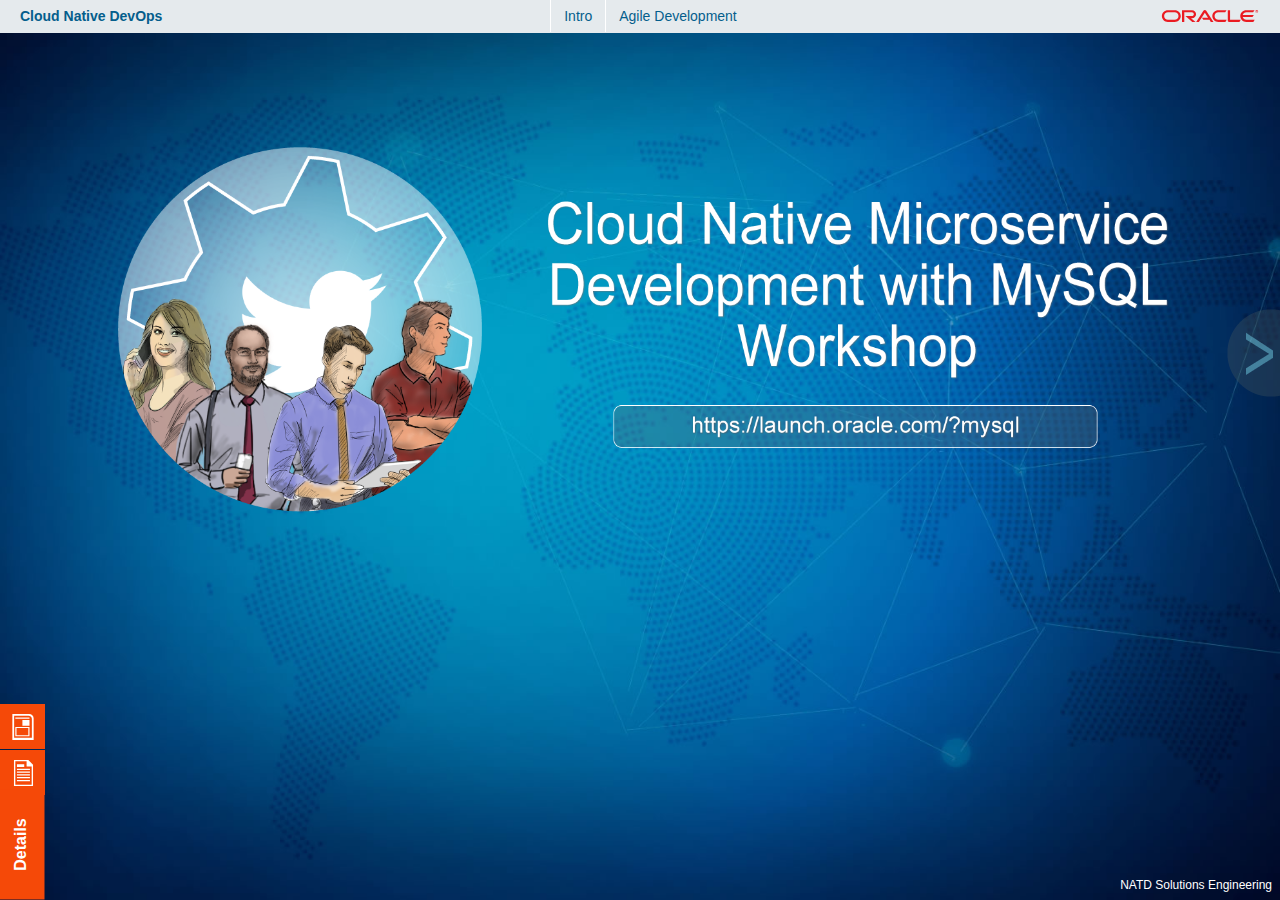
<file: index.html>
<!DOCTYPE html>
<html lang="en">
<!--[if lte IE 10]>
<script type="text/javascript">
window.location = "bg/error.html";
</script>
<![endif]-->

<!--
Code by: Chip Baber
Email: frank.baber@oracle.com
-->
        <script>
           var startTime = (new Date()).getTime();
           var millisecondsLoading =0;
        </script>
    <head>
	<meta charset="UTF-8" />
        <meta http-equiv="X-UA-Compatible" content="IE=edge,chrome=1"> 
        <meta name="viewport" content="width=device-width, initial-scale=1">
        <title> </title>
        <link rel="stylesheet" type="text/css" href="css/workshop.css" />
        <script src="js/jquery-2.1.4.min.js" type="text/javascript"></script>
        <!--Code to insure users have most recent version of code.-->
        <script src="js/cookietester.js" type="text/javascript"></script>

            <link href="images/favicon/cloud-icon.ico?v=1.0" rel="shortcut icon">
            <link href="images/favicon/cloud-icon.ico?v=1.0" sizes="16x16 32x32 64x64" rel="icon">
            <link href="images/favicon/cloud-icon-192.png?v=1.0" sizes="196x196" type="image/png" rel="icon">
            <link href="images/favicon/cloud-icon-160.png?v=1.0" sizes="160x160" type="image/png" rel="icon">
            <link href="images/favicon/cloud-icon-96.png?v=1.0" sizes="96x96" type="image/png" rel="icon">
            <link href="images/favicon/cloud-icon-64.png?v=1.0" sizes="64x64" type="image/png" rel="icon">
            <link href="images/favicon/cloud-icon-32.png?v=1.0" sizes="32x32" type="image/png" rel="icon">
            <link href="images/favicon/cloud-icon-16.png?v=1.0" sizes="16x16" type="image/png" rel="icon">
            <link href="images/favicon/cloud-icon-57.png?v=1.0" rel="apple-touch-icon">
            <link href="images/favicon/cloud-icon-114.png?v=1.0" sizes="114x114" rel="apple-touch-icon">
            <link href="images/favicon/cloud-icon-72.png?v=1.0" sizes="72x72" rel="apple-touch-icon">
            <link href="images/favicon/cloud-icon-144.png?v=1.0" sizes="144x144" rel="apple-touch-icon">
            <link href="images/favicon/cloud-icon-60.png?v=1.0" sizes="60x60" rel="apple-touch-icon">
            <link href="images/favicon/cloud-icon-120.png?v=1.0" sizes="120x120" rel="apple-touch-icon">
            <link href="images/favicon/cloud-icon-76.png?v=1.0" sizes="76x76" rel="apple-touch-icon">
            <link href="images/favicon/cloud-icon-152.png?v=1.0" sizes="152x152" rel="apple-touch-icon">
            <link href="images/favicon/cloud-icon-180.png?v=1.0" sizes="180x180" rel="apple-touch-icon">
            <meta content="#FFFFFF" name="msapplication-TileColor">
            <meta content="images/favicon/cloud-icon-144.png?v=1.0" name="msapplication-TileImage">
            <meta content="images/favicon/browserconfig.xml" name="msapplication-config">
    </head>
    
  <body>
<!--Architecture Navigation Header-->
<header></header>
<!-- Not displayed but preloads images for better performance-->
<div id="hidden_preload"></div>
<!--End Architecture Navigation Header-->
    <!--Title -->
    <div id="menu-title">
      <h1 class="menuOffColor"></h1>
    </div>
    <!-- Close Title -->
    <!--Logo -->
    <div id="menu-logo">
      <img src="images/Oracle_logo.svg" alt="OracleLogo"/>
    </div>
    <!--Logo -->
    <!--End Architecture Header-->
    <div class="container">
      <section class="main">
        <div class="windy-demo">
          <ul id="wi-el" class="wi-container">
<!--Begin the elements of the architecture we will loop through. class="notShown"  -->
 <div class="sk-circle">
                  <div class="sk-circle1 sk-child"></div>
                  <div class="sk-circle2 sk-child"></div>
                  <div class="sk-circle3 sk-child"></div>
                  <div class="sk-circle4 sk-child"></div>
                  <div class="sk-circle5 sk-child"></div>
                  <div class="sk-circle6 sk-child"></div>
                  <div class="sk-circle7 sk-child"></div>
                  <div class="sk-circle8 sk-child"></div>
                  <div class="sk-circle9 sk-child"></div>
                  <div class="sk-circle10 sk-child"></div>
                  <div class="sk-circle11 sk-child"></div>
                  <div class="sk-circle12 sk-child"></div>
                   <h1><br><br><br>Loading<br>JSON</h1>
             </div> 
<!--end the elements of the architecture we will loop through class="notShown"-->            
          </ul>
        </div>
      </section>
    </div>

    
<!--Code to play video-->
    <div id="blackout">
       <div>
          <span id="c_video" class="close-btn">
             <a href="#" >X</a>
           </span>
        </div>
   <video id="playvideo" controls></video>
   </div>
 
 
<!--Mobile Enabled Code-->    
<div id="m_container">

</div>
<!--End Mobile Enabled Code-->    
    
    <div class="howto showvideo" video-poster="" video-name="">
     <i>How it Works.</i>
    </div>
    
    
    <!--Code to see @media and insure that changes occur -->
    <div id="mediatester">
      <a href="#"></a>
    </div>
    

    <!--Team Logo -->
    <div id="NSE">
     <a href="https://people.us.oracle.com/pls/oracle/f?p=8000:2:0::::PERSON_ID:936952789570974">
     NATD Solutions Engineering
     </a>
    </div>
   <!--Calculate page load time and log activity-->  
<script>
   $(window).load(function () {
       var endTime = (new Date()).getTime();
       millisecondsLoading = endTime - startTime;
   });
</script>
    <script type="text/javascript" src="js/workshop.js"></script>  
 
  </body>
</html>
</file>
<file: css/workshop.css>
/* This is the CSS for the MCS Cloud application.
*  Post date 10-29-2015
*/
html {
  background-color: #249cb4;
  -webkit-background-size: cover;
  -moz-background-size: cover;
  -o-background-size: cover;
  background-size: cover;
  height:100%;
}


body {
    font-family:Arial, Helvetica, sans-serif;
    font-size: 14px;
    color:  White;
    overflow-y: hidden;
    overflow-x: hidden;
    margin:0px;
}

a { text-decoration: none;}

/*Loading Icon CSS*/
.sk-circle {
  margin: 300px auto;
  width: 190px;
  height: 190px;
  position: relative;
}

.sk-circle h1{
text-align:center;
}

.sk-circle .sk-child {
  width: 100%;
  height: 100%;
  position: absolute;
  left: 0;
  top: 0;
}
.sk-circle .sk-child:before {
  content: '';
  display: block;
  margin: 0 auto;
  width: 15%;
  height: 15%;
  background-color: #ffffff;
  border-radius: 100%;
  -webkit-animation: sk-circleBounceDelay 1.2s infinite ease-in-out both;
          animation: sk-circleBounceDelay 1.2s infinite ease-in-out both;
}
.sk-circle .sk-circle2 {
  -webkit-transform: rotate(30deg);
      -ms-transform: rotate(30deg);
          transform: rotate(30deg); }
.sk-circle .sk-circle3 {
  -webkit-transform: rotate(60deg);
      -ms-transform: rotate(60deg);
          transform: rotate(60deg); }
.sk-circle .sk-circle4 {
  -webkit-transform: rotate(90deg);
      -ms-transform: rotate(90deg);
          transform: rotate(90deg); }
.sk-circle .sk-circle5 {
  -webkit-transform: rotate(120deg);
      -ms-transform: rotate(120deg);
          transform: rotate(120deg); }
.sk-circle .sk-circle6 {
  -webkit-transform: rotate(150deg);
      -ms-transform: rotate(150deg);
          transform: rotate(150deg); }
.sk-circle .sk-circle7 {
  -webkit-transform: rotate(180deg);
      -ms-transform: rotate(180deg);
          transform: rotate(180deg); }
.sk-circle .sk-circle8 {
  -webkit-transform: rotate(210deg);
      -ms-transform: rotate(210deg);
          transform: rotate(210deg); }
.sk-circle .sk-circle9 {
  -webkit-transform: rotate(240deg);
      -ms-transform: rotate(240deg);
          transform: rotate(240deg); }
.sk-circle .sk-circle10 {
  -webkit-transform: rotate(270deg);
      -ms-transform: rotate(270deg);
          transform: rotate(270deg); }
.sk-circle .sk-circle11 {
  -webkit-transform: rotate(300deg);
      -ms-transform: rotate(300deg);
          transform: rotate(300deg); }
.sk-circle .sk-circle12 {
  -webkit-transform: rotate(330deg);
      -ms-transform: rotate(330deg);
          transform: rotate(330deg); }
.sk-circle .sk-circle2:before {
  -webkit-animation-delay: -1.1s;
          animation-delay: -1.1s; }
.sk-circle .sk-circle3:before {
  -webkit-animation-delay: -1s;
          animation-delay: -1s; }
.sk-circle .sk-circle4:before {
  -webkit-animation-delay: -0.9s;
          animation-delay: -0.9s; }
.sk-circle .sk-circle5:before {
  -webkit-animation-delay: -0.8s;
          animation-delay: -0.8s; }
.sk-circle .sk-circle6:before {
  -webkit-animation-delay: -0.7s;
          animation-delay: -0.7s; }
.sk-circle .sk-circle7:before {
  -webkit-animation-delay: -0.6s;
          animation-delay: -0.6s; }
.sk-circle .sk-circle8:before {
  -webkit-animation-delay: -0.5s;
          animation-delay: -0.5s; }
.sk-circle .sk-circle9:before {
  -webkit-animation-delay: -0.4s;
          animation-delay: -0.4s; }
.sk-circle .sk-circle10:before {
  -webkit-animation-delay: -0.3s;
          animation-delay: -0.3s; }
.sk-circle .sk-circle11:before {
  -webkit-animation-delay: -0.2s;
          animation-delay: -0.2s; }
.sk-circle .sk-circle12:before {
  -webkit-animation-delay: -0.1s;
          animation-delay: -0.1s; }

@-webkit-keyframes sk-circleBounceDelay {
  0%, 80%, 100% {
    -webkit-transform: scale(0);
            transform: scale(0);
  } 40% {
    -webkit-transform: scale(1);
            transform: scale(1);
  }
}

@keyframes sk-circleBounceDelay {
  0%, 80%, 100% {
    -webkit-transform: scale(0);
            transform: scale(0);
  } 40% {
    -webkit-transform: scale(1);
            transform: scale(1);
  }
}


#NSE {
bottom: 8px;
    color: #fff;
    font-size: 12px;
    position: absolute;
    right: 8px;
}

#NSE a {
color: #fff;
 text-decoration: none;
}

#demoalert{
    background-color: #891a3d;
    border-style: none;
    bottom: 0;
    left:40%;
    cursor: pointer;
    position: fixed;
    padding: 15px;
    z-index: 60;
    display:none;
}

#demoalert a{
color: #fff;
 font-size:14px;
  font-weight: bolder;
 text-decoration: none ;
}


/* Architecture Header Navigation*/
header{text-align:center;}


/*Begin Mobile Code CSS*/
#m_container{
 float:left;
 width:100%;

 display: none;
}

#m_container figure:first-child{
 float: left;
 margin: 0px auto;
}

#m_container figure{
 float: left;
 margin: 90px auto;
}

#m_container figure:last-child{
 float: left;
 margin: 0px auto;
}

#m_title{
position: relative;
float:left;
border-left: 12px solid #F9C605;
width:95%;
margin-top: 10px 0px 20px 0px;
}

#m_title h3{
font-size: 12px;
margin:5px 0 0 12px;
padding:0;
}


#m_title h4{
font-size: 14px;
font-weight: bold;
margin:0 0 0 12px;
padding:0;
}


#m_container figure figcaption{
 margin-top:25px;
 padding:15px 20px;
 background-color: rgba(255,255,255,1);
 color: rgba(71,88,94,1);
 font-size: 16px;
 border-radius: 8px;
 border: 1px solid #0093BF;
}

.m_architecture{
  width:100%;
}




.action{
color:#fff;
padding:5px;
background:#0093BF;
border-radius: 5px;
font-size: 15px;
text-align:center;
text-decoration:  none  ;
}

.action:hover{
background: rgba(71,88,94,1);
color:#fff;
text-decoration:  none  ;
}

.action:nth-child(even){
color:#fff;
padding:5px;
background:#0093BF;
border-radius: 5px;
font-size: 15px;
margin-left:30px;
text-align:center;
text-decoration:  none;
}


.action:hover:nth-child(even){
background: rgba(71,88,94,1);
color:#fff;
text-decoration:  none  ;
}



#m_actions{
width:100%;
text-align:center;
 margin:25px 0px 10px 0px;
}

#m_scroll{
 text-align: center;
 color:#fff;
 font-size:18px;
 line-height:15px;
}


.loaderwhite {
  color: transparent;
}

.loaderwhite span {

color: rgba(255, 255, 255, 0.2);
-webkit-animation: loadingwhite .9s ease-in-out infinite alternate;
-moz-animation: loadingwhite .9s ease-in-out infinite alternate;
-ms-animation: loadingwhite .9s ease-in-out infinite alternate;
animation: loadingwhite .9s ease-in-out infinite alternate;

}

@-webkit-keyframes loadingwhite {
	to { color: rgba(255, 255, 255, .9);}
}

@-moz-keyframes loadingwhite {
	to { color: rgba(255, 255, 255, .9);}
}

@-ms-keyframes loadingwhite {
	to { color: rgba(255, 255, 255, .9);}
}

@keyframes loadingwhite {
	to { color: rgba(255, 255, 255, .9);}
}

.loaderwhite span:nth-child(1) {
-webkit-animation-delay:0.3s;
   -moz-animation-delay:0.3s;
    -ms-animation-delay:0.3s;
        animation-delay:0.3s;
}

.loaderwhite span:nth-child(2) {
-webkit-animation-delay:0.6s;
   -moz-animation-delay:0.6s;
    -ms-animation-delay:0.6s;
        animation-delay:0.6s;
}
.loaderwhite span:nth-child(3) {
-webkit-animation-delay:0.9s;
   -moz-animation-delay:0.9s;
    -ms-animation-delay:0.9s;
        animation-delay:0.9s;
}


/*End Mobile Code*/

ul#menu, ul#menu  {
margin:0;
padding:0;
position:fixed;
top:0;
left:0;
z-index:60;
width:100%;
height:33px;
}

.menu_bg{
background-color:#E5EAED;
}

ul.sub-menu {
margin:0;
padding:0;
background-color:#E5EAED;
position:fixed;
top:0;
left:0;
z-index:60;
width:100%;
}

ul#menu ul.sub-menu {
 border-top: solid 2px rgba(141,166,177,0.8);
 font-size: 13px;
}

ul#menu li, ul#menu ul.sub-menu li {
    list-style-type: none;
    display: inline-block;
}

#narrowheader{
display:none;
}


ul#menu li a{
    text-decoration: none;
    display:inline-block;
    padding: 8px 13px;
}

.menuActiveColor{
  color:#47585E;
}

.menuOffColor{
color: #249CB4;
}



/*sub-menu text color width must subtract padding*/
ul#menu li ul.sub-menu li a {
color: #47585E;
width:230px;
text-align: left;
padding: 5px 20px;
}


ul#menu li a:hover {
     font-style:italic;

}

/*sub menu hover color*/
ul#menu li ul.sub-menu li a:hover {
background-color:rgba(255, 255, 255, 1);
}

/*Make the parent of sub-menu relative*/
ul#menu li {
    position: relative;

}


.divider{
border-left: 1px solid rgba(255, 255, 255, 1);
}

.first_spacer{
margin-left: 20px;
}


/*dropdown in titlebar on mouseover*/
ul#menu li ul.sub-menu {
    display:none;
    position: absolute;
    top: 32px;
    left: 0;
    width:270px;
    color: #000000;
    background-color:rgba(229, 234, 235, .95);

}

ul#menu li:hover ul.sub-menu {

display:block;
}


/*Page Title*/
#menu-title{
 position: fixed;
 top: 0px;
 left: 0px;
 margin-top:7px;
 margin-left: 30px;
 margin-right: 15px;
 cursor:pointer;
 z-index:60;

}

#menu-title h1{

    font-size: 14px;
    text-align: center;
    line-height: 0px;
 font-weight: bold;
}


/*End PAge Title*/

/*Page Logo*/
#menu-logo{
 position: fixed;
 top: 0px;
 right: 0px;
 margin-top:9px;
 margin-left: 20px;
 margin-right: 30px;
 z-index:60;
  width:100px;
}

#menu-logo img{
width: 100px;
}

/*End Page Logo*/

/*navigation Code*/


#title{
position: relative;
float:left;
border-left: 34px solid #F9C605;
height:60px;
width:95%;
margin-top: 50px;
}

#title h3{
font-size: 20px;
margin:5px 0 0 12px;
padding:0;
}


#title h4{
font-size: 24px;
font-weight: bold;
margin:0 0 0 12px;
padding:0;
}

#architecture{
 position:relative;
 float:left;
 width: 90%;   /* fallback for browsers without support for calc() i.e. safari < 6 */
 width: calc(100% - 120px);
 text-align: center;
}

/*1800x810 x100%
  1350x607 x75%
  1080x486x60%
*/
.notShown{
 opacity: 0;
}

#architecture img{
width:100%;
}

#contents{
bottom: 0;
left: 0;
position: absolute;
width: 60px;
}

.c_height3{
height:243px;
}

.c_height2{
height:196px;
}

.c_height1{
height:150px;
}


.tray_spacer2{
 margin-top:45px;
}

.tray_spacer1{
 margin-top:45px;
}

.l_traysize{
 width:300px;
 height:45px;
}

.v_traysize{
 width:300px;
 height:45px;
}

.c_traysize{
 width:305px;
 height:45px;
}


.treysizeactive{
width:45px
}


/*Lab Material Tray CSS*/
.trayhidden{
 display: none;
}


.l_tray{
 position:relative;
 float:left;
 margin-bottom: 1px;
}

.l_icon{
position:relative;
float:left;
height:45px;
width: 45px;
background-color:#f54908;
cursor:pointer;
}

.lab_icon {
    height: 26px;
 width: 22px;
    margin: 10px 8px 0px 12px;
}

.l_text{
 position:relative;
 float:left;
 background-color:#f54908;
 font-weight: bold;
 padding:14px;
 cursor: pointer;
 display:none;
}
/*Close Lab Tray*/



/*Video Tray CSS*/
#v_tray{
 position:relative;
 float:left;
 margin-bottom: 1px;
}

#v_icon{
position:relative;
float:left;
height:45px;
width: 45px;
background-color:#f54908;
cursor:pointer;
}

.video_icon {
    height: 26px;
    width:25px;
    margin: 10px 8px 0px 10px;
}

#v_text{
 position:relative;
 float:left;
 background-color:#f54908;
 font-weight: bold;
 padding:14px;
 cursor: pointer;
 display:none;
}
/*Close Video Tray*/


/*Contents Tray*/
#c_tray{
 position:relative;
 float:left;
 /*display:none;*/
}



.c_icon{
position:relative;
float:left;
height:45px;
width: 45px;
background-color:#f54908;
 cursor:pointer;
}

#c_text{
 position:relative;
 float:left;
 background-color:#f54908;
 font-weight: bold;
 padding:14px;
 cursor: pointer;
 display:none;
}

#c_label{
 position:relative;
 float:left;
 width:110px;
height: 45px;
text-align:center;
background-color:#f54908;
 -ms-transform: rotate(-90deg); /* IE 9 */
 -webkit-transform: rotate(-90deg); /* Chrome, Safari, Opera */
 transform: rotate(-90deg);
  margin-left: -33px;
    margin-top: 33px;
}

#c_label p{

     font-weight: bold;
     font-size: 16px;
     margin-top: 12px;
}


.contents_icon{
     height: 26px;
width:25px;
margin: 10px 0 0px 11px;
}



#text{
margin-left:45px;
background-color:rgba(229, 234, 235, .8);
margin-top: -12px;
}

#text a{
color: #47585e;
 text-decoration: underline ;
}

#text a:hover{
 color:rgba(234,33,45,1);
}


.text_3{
line-height: 25px;
height:242px;
width:625px;
}

.text_2{
line-height: 22px;
height:197px;
width:625px;
}

.text_1{
line-height: 19px;
height:150px;
width:625px;
}


.showme{
display:none;
}

#text p{
 color:#47585E;
 font-weight: bold;
 font-size:12px;
 padding:15px;
}





#hidden_preload{
 display:none;
}

/*Navigation button CSS*/
#previousbutton{
float:left;
position:relative;
clear:both;
width:60px;
margin-top:15%;
z-index:1;
}


.gotoprevious {
        width: 60px;
        height:102px;
        display: inline-block;
	-webkit-transition:  opacity 0.9s;
	-moz-transition:  opacity 0.9s;
	transition: opacity 0.9s;
	opacity: 0.80;
}

.gotoprevious:hover {
	-webkit-transform: scale(1.10);
	-moz-transform: scale(1.10);
	-ms-transform: scale(1.10);
	transform: scale(1.10);
	opacity:1.00;
        cursor: pointer;
}


#nextbutton{
float:right;
position:relative;
width:60px;
margin-top:15%;
z-index:3;
}

.gotonext {
        width: 60px;
        height:102px;
        display: inline-block;
	-webkit-transition:  opacity 0.9s;
	-moz-transition: opacity 0.9s;
	transition:  opacity 0.9s;
	opacity: 0.80;
}

.gotonext:hover {
	-webkit-transform: scale(1.10);
	-moz-transform: scale(1.10);
	-ms-transform: scale(1.10);
	transform: scale(1.10);
	opacity:1.00;
        cursor: pointer;
}

/*End code for step container*/


ul.wi-container {

}

ul.wi-container li {
	width: 100%;
	height: 100%;
	display: none;
	margin: 0;
	position: absolute;
	top: 0;
	left: 0;
}

ul.wi-container li.wi-move {
	pointer-events: none;
      /*  -webkit-transition: -webkit-transform 600ms ease, opacity 600ms ease, left 600ms ease, top 600ms ease;
	-moz-transition: -moz-transform 600ms ease, opacity 600ms ease, left 600ms ease, top 600ms ease;
	-o-transition: -o-transform 600ms ease, opacity 600ms ease, left 600ms ease, top 600ms ease;
	-ms-transition: -ms-transform 600ms ease, opacity 600ms ease, left 600ms ease, top 600ms ease;
	transition: transform 600ms ease, opacity 600ms ease, left 600ms ease, top 600ms ease;
         -webkit-transition:  opacity 800ms ease;
	-moz-transition:  opacity 800ms ease;
	-o-transition:  opacity 800ms ease;
	-ms-transition:  opacity 800ms ease;
	transition:  opacity 800ms ease;*/
}






.close-btn_ins {
    border: 3px solid #fff;
    position: relative;
    padding: 1px 5px;
    margin:20px 30px 0px 0px;
    background-color: rgba(53,221,217,.8);
    float: right;
    border-radius: 20px;
    cursor:pointer;
}

.close-btn_ins:hover {
    background-color: rgba(53,221,217,1);
}

.close-btn_ins a {
    font-size: 18px;
    font-weight: bold;
    color: #fff;
    text-decoration: none;
}

/*CSS to support the playing of video elements*/
/*Begin video CSS inside blackout div*/
#blackout {
	background-color: #000000;
	position: fixed;
	width: 100%;
	height: 100%;
	top: 0px;
	left: 0px;
	display: none;
        text-align: center;
        z-index: 61;
}

.close-btn {
    border: 3px solid #fff;
    position: relative;
    padding: 1px 5px;
    margin:20px 30px 0px 0px;
    background-color: rgba(53,221,217,.8);
    float: right;
    border-radius: 20px;
    cursor:pointer;
}

.close-btn:hover {
    background-color: rgba(53,221,217,1);
}

.close-btn a {
    font-size: 18px;
    font-weight: bold;
    color: #fff;
    text-decoration: none;
}

#playvideo {
    border: 0 solid #F9C605;
    box-shadow: 0 0 20px #F9C605;
	margin-top:20px;
	width: 1280px;
        height:720px;
         border: 1px solid #000;
}

/*How to slide 1 popup*/
.howto{
padding: 7px 20px;
border-radius: 0 0 15px 15px;
color:#fff;
background-color:#E3212D;
position:absolute;
font-weight:bold;
top:33px;
right:30px;
cursor: pointer;
display:none;
}

.howto:hover{
background-color: red;
}


/*@media Code*/
/*Temp CSS to test media transistions*/
#mediatester{
 position:absolute;
 bottom: 0;
 left: 45%;
 background:Black;
 padding:5px;
 /**/display:none;
}

#mediatester a:before{
 content:'No @Media Applied';
 color: white;
}
/*If width < 1280*/

@media  (max-width: 1280px)  {
.howto{
font-size: 11px;
padding: 5px 18px;
}

#mediatester{
 background:green;
}
#mediatester a:before{
 content:'@ media is 1280x720';
}


#menu-title {margin-left: 20px;}

#menu-logo {margin-right: 20px;}

#playvideo {
	width: 960px;
        height:540px;
}

}


/*Must Adjust length of written title at <1255*/
@media  (max-width: 1255px)  {
#mediatester{
 background: Orange ;
}
#mediatester a:before{
 content:'@ media <1255 to prevent text overlap in title';
}

#architecture{
 width: 85%;   /* fallback for browsers without support for calc() i.e. safari < 6 */
 width: calc(100% - 120px);
}

#menu-title h1 {font-size: 13px;
display:none;
}



}



/*When < 1024 do this*/
@media  (max-width: 1024px)  {
#mediatester{
 background: Green;
}
#mediatester a:before{
 content:'@ media is 1024x768';
}

.howto{
font-size: 11px;
padding: 5px 18px;
}


ul#menu li a {font-size: 12px;}

#menu-logo { margin-top: 7px;}

#menu-logo img { width: 90px;}

ul#menu li ul.sub-menu { top:26px;}

ul#menu li a {font-size: 12px;}

#contact_us {right: 85px;}

#playvideo {
        margin-top: 150px;
	width: 640px;
        height:360px;
}

}


/* On devices where the screen width is up to 960*/

@media  (max-width: 960px)  {

.howto{opacity:0}

#demoalert{
display:none;
}

#playvideo {
        margin-top: 50px;
	width: 640px;
        height:360px;
}

body {
    font-family:Arial, Helvetica, sans-serif;
    font-size: 14px;
    color:  White;
    overflow-y:  scroll;
    overflow-x: hidden;
    margin:0px;
}

a{
 color:rgba(71,88,94,1);
 text-decoration: underline ;
}

a:hover{
 color:#0093BF;
}

.container{
 display:none;
}


#menu-title {
display:none;
}

#menu-logo{
display:none;
}

header{
 display:none;
}

#NSE {
display:none;
}

#m_container{
 display: block;
}


#mediatester{
 background:  Fuchsia  ;
}

#mediatester a:before{
 content:'@ media is 768x1024';
}

#mediatester a:before{
 content:'Mobile Device Display';
}

}

/*Video CSS*/
@media  (max-width: 700px)  {
.howto{opacity:0}
#playvideo {
	width: 480px;
        height:270px;
}
#m_container figure {
margin: .6em auto;
}
#m_title {
border-top:1px solid rgba(255,255,255,.5);
}

}

@media  (max-width: 400px)  {
.howto{opacity:0}
#playvideo {
	width: 240px;
        height:135px;
}
}
</file>
